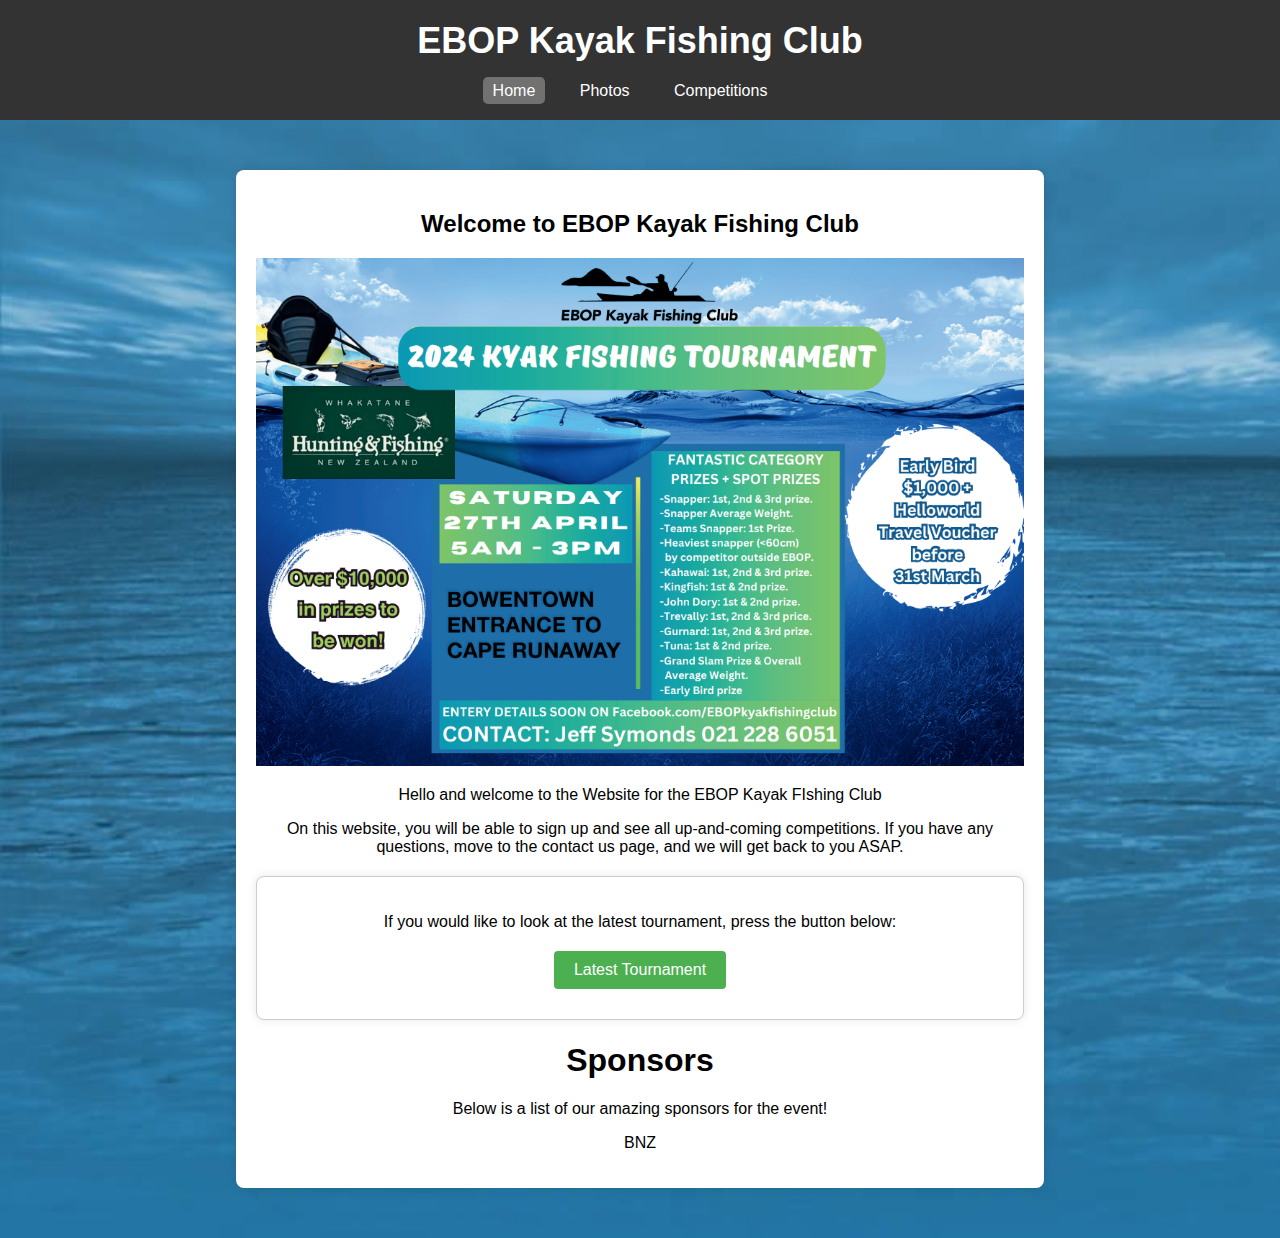
<file: Index.html>
<!DOCTYPE html>
<html lang="en">
<head>
    <meta charset="UTF-8">
    <meta name="viewport" content="width=device-width, initial-scale=1.0">
    <title>EBOP Kayak Fishing Club</title>
    <link rel="stylesheet" href="style.css">
</head>
<body>
    <header>
        <h1>EBOP Kayak Fishing Club</h1>
        <nav>
            <ul>
                <li><a href="index.html" class="active">Home</a></li>
                <li><a href="photos.html">Photos</a></li>
                <li><a href="Competitions.html">Competitions</a></li>
            </ul>
        </nav>
    </header>

    <div class="container">
        <h2>Welcome to EBOP Kayak Fishing Club</h2>
        <img src="2024Poster.png" alt="Poster" style="width: 100%;">

        <p>Hello and welcome to the Website for the EBOP Kayak FIshing Club</p>
        <p>On this website, you will be able to sign up and see all up-and-coming competitions. If you have any questions, move to the contact us page, and we will get back to you ASAP.</p>
        <div class="latest-tournament-box">
            <p>If you would like to look at the latest tournament, press the button below:</p>
            <a href="https://forms.gle/Cw13EgtNXAEakBtA6" class="button">Latest Tournament</a>
        </div>
        <h1>Sponsors</h1>
        <p>Below is a list of our amazing sponsors for the event!</p>
        <p>BNZ</p>
        <!-- Keep the image -->
    </div>
</body>
</html>
</file>
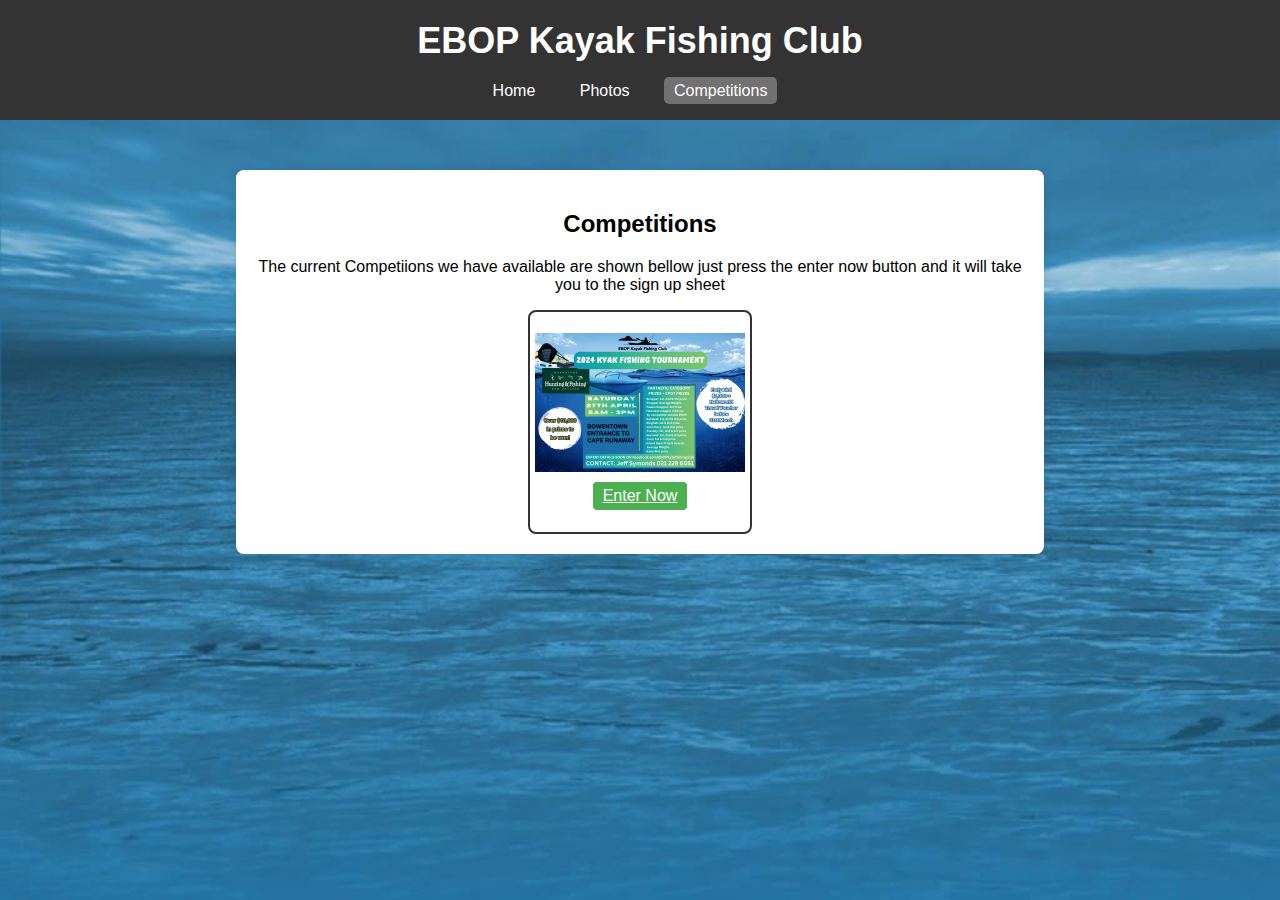
<file: Competitions.html>
<!DOCTYPE html>
<html lang="en">
<head>
    <meta charset="UTF-8">
    <meta name="viewport" content="width=device-width, initial-scale=1.0">
    <title>Competitions - EBOP Kayak Fishing Club</title>
    <link rel="stylesheet" href="style.css">
</head>
<body>
    <header>
        <h1>EBOP Kayak Fishing Club</h1>
        <nav>
            <ul>
                <li><a href="index.html">Home</a></li>
                <li><a href="photos.html">Photos</a></li>
                <li><a href=".html" class="active">Competitions</a></li>
            </ul>
        </nav>
    </header>
    
    <div class="container">
        <h2>Competitions</h2>
        <p>The current Competiions we have available are shown bellow just press the enter now button and it will take you to the sign up sheet</p>
        <div class="competition">
            <div class="competition-box">
                <img src="2024Poster2.png" alt="Competition 1">
                <a href="https://forms.gle/Cw13EgtNXAEakBtA6" class="enter-button" target="_blank">Enter Now</a>
            </div>
        </div>
    </div>
</body>
</html>
</file>
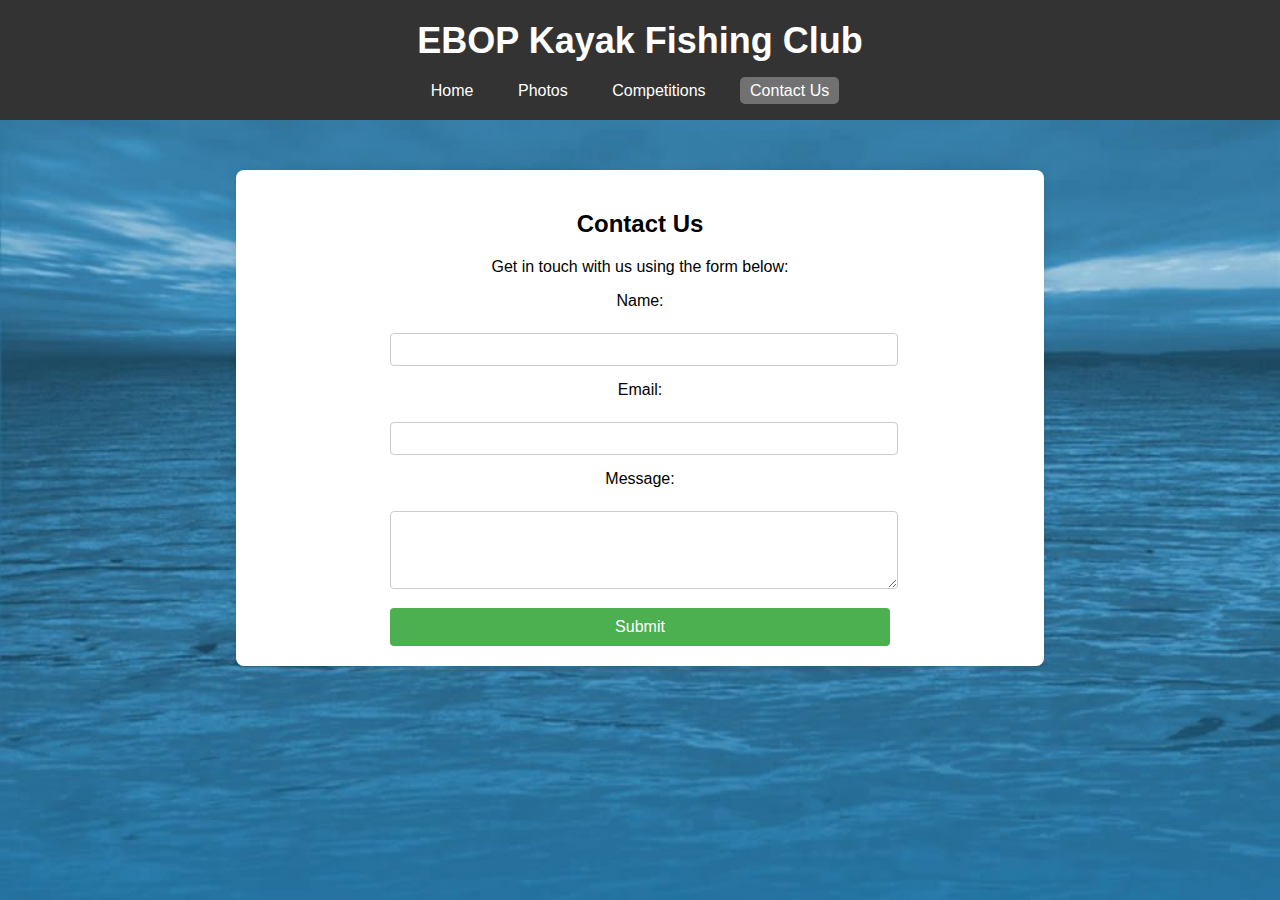
<file: contact.html>
<!DOCTYPE html>
<html lang="en">
<head>
    <meta charset="UTF-8">
    <meta name="viewport" content="width=device-width, initial-scale=1.0">
    <title>Contact Us - EBOP Kayak Fishing Club</title>
    <link rel="stylesheet" href="style.css">
</head>
<body>
    <header>
        <h1>EBOP Kayak Fishing Club</h1>
        <nav>
            <ul>
                <li><a href="index.html">Home</a></li>
                <li><a href="photos.html">Photos</a></li>
                <li><a href="rules.html">Competitions</a></li>
                <li><a href="contact.html" class="active">Contact Us</a></li>
            </ul>
        </nav>
    </header>
    
    <div class="container">
        <h2>Contact Us</h2>
        <p>Get in touch with us using the form below:</p>
        <form action="submit_contact_form.php" method="post">
            <label for="name">Name:</label><br>
            <input type="text" id="name" name="name" required><br>
            <label for="email">Email:</label><br>
            <input type="email" id="email" name="email" required><br>
            <label for="message">Message:</label><br>
            <textarea id="message" name="message" rows="4" cols="50" required></textarea><br>
            <input type="submit" value="Submit">
        </form>
    </div>
</body>
</html>
</file>
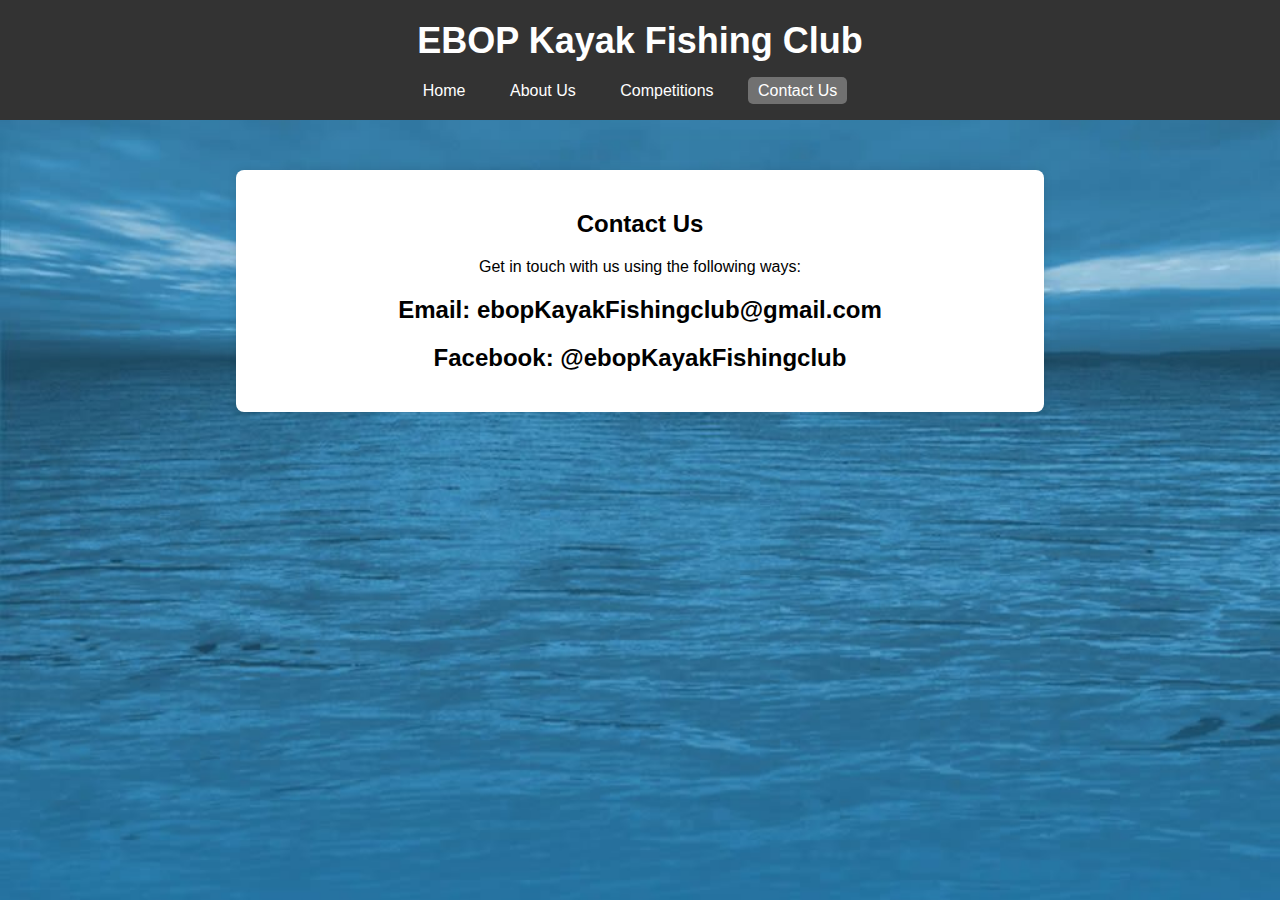
<file: ContactUs.html>
<!DOCTYPE html>
<html lang="en">
<head>
    <meta charset="UTF-8">
    <meta name="viewport" content="width=device-width, initial-scale=1.0">
    <title>Contact Us - EBOP Kayak Fishing Club</title>
    <link rel="stylesheet" href="style.css">
</head>
<body>
    <header>
        <h1>EBOP Kayak Fishing Club</h1>
        <nav>
            <ul>
                <li><a href="index.html">Home</a></li>
                <li><a href="about.html">About Us</a></li>
                <li><a href="competitions.html">Competitions</a></li>
                <li><a href="contact.html" class="active">Contact Us</a></li>
            </ul>
        </nav>
    </header>
    
    <div class="container">
        <h2>Contact Us</h2>
        <p>Get in touch with us using the following ways:</p>
        <h2>Email: ebopKayakFishingclub@gmail.com</h2>
        <h2>Facebook: @ebopKayakFishingclub</h2>
    </div>
</body>
</html>
</file>
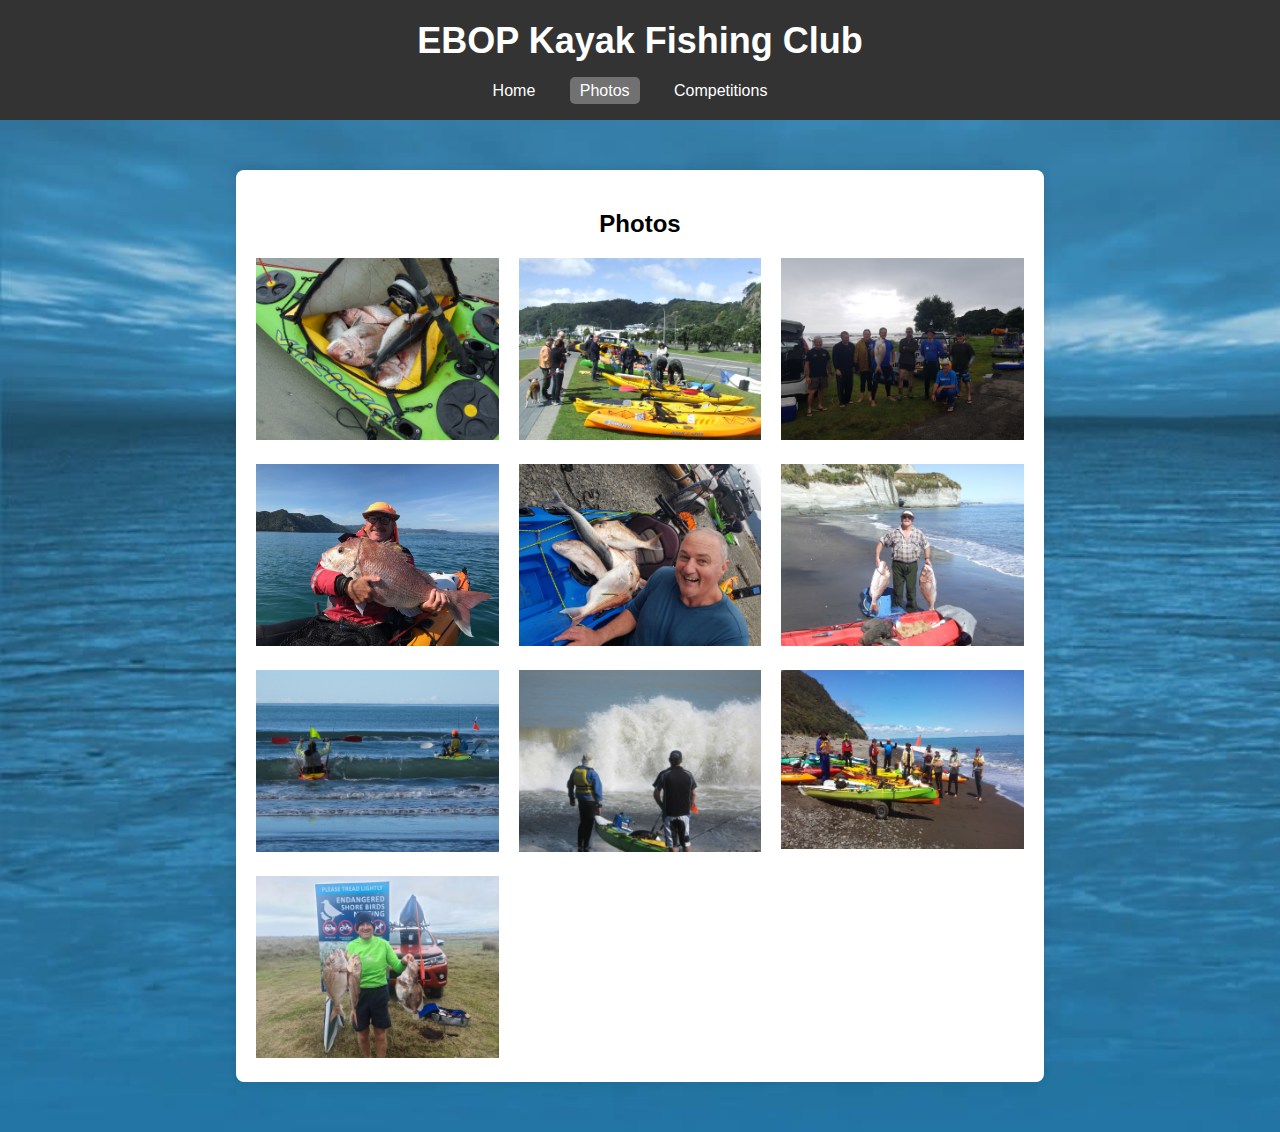
<file: photos.html>
<!DOCTYPE html>
<html lang="en">
<head>
    <meta charset="UTF-8">
    <meta name="viewport" content="width=device-width, initial-scale=1.0">
    <title>EBOP Kayak Fishing Club - Photos</title>
    <link rel="stylesheet" href="style.css">
</head>
<body>
    <header>
        <h1>EBOP Kayak Fishing Club</h1>
        <nav>
            <ul>
                <li><a href="index.html">Home</a></li>
                <li><a href="photos.html" class="active">Photos</a></li>
                <li><a href="competitions.html">Competitions</a></li>
            </ul>
        </nav>
    </header>

    <div class="container">
        <h2>Photos</h2>
        <div class="photo-gallery">
            <div class="photo-item">
                <img src="p1.jpg" alt="Photo 1" onclick="showImage('p1.jpg')">
            </div>
            <div class="photo-item">
                <img src="p2.jpg" alt="Photo 2" onclick="showImage('p2.jpg')">
            </div>
            <div class="photo-item">
                <img src="p3.jpg" alt="Photo 3" onclick="showImage('p3.jpg')">
            </div>
            <div class="photo-item">
                <img src="p4.jpg" alt="Photo 4" onclick="showImage('p4.jpg')">
            </div>
            <div class="photo-item">
                <img src="p5.jpg" alt="Photo 5" onclick="showImage('p5.jpg')">
            </div>
            <div class="photo-item">
                <img src="p6.jpg" alt="Photo 6" onclick="showImage('p6.jpg')">
            </div>
            <div class="photo-item">
                <img src="p7.jpg" alt="Photo 7" onclick="showImage('p7.jpg')">
            </div>
            <div class="photo-item">
                <img src="p8.jpg" alt="Photo 8" onclick="showImage('p8.jpg')">
            </div>
            <div class="photo-item">
                <img src="p9.jpg" alt="Photo 9" onclick="showImage('p9.jpg')">
            </div>
            <div class="photo-item">
                <img src="p10.jpg" alt="Photo 10" onclick="showImage('p10.jpg')">
            </div>
        </div>
    </div>

    <!-- Modal for displaying enlarged image -->
<div id="myModal" class="modal">
    <span class="close" onclick="closeModal()">&times;</span>
    <img class="modal-content" id="modalImg">
    <!-- Navigation buttons -->
    <button class="prev" onclick="plusSlides(-1)">&#10094; Previous</button>
    <button class="next" onclick="plusSlides(1)">Next &#10095;</button>
</div>


    <script>
        {
        // Keep track of the currently displayed image index
var slideIndex = 1;

// Function to display the previous or next image
function plusSlides(n) {
    showSlides(slideIndex += n);
}

// Function to display the image corresponding to the given index
function showSlides(n) {
    var modalImg = document.getElementById("modalImg");
    var images = document.getElementsByClassName("photo-item");
    if (n > images.length) { slideIndex = 1; }
    if (n < 1) { slideIndex = images.length; }
    modalImg.src = images[slideIndex - 1].querySelector("img").src;
}

// Function to display the enlarged image
function showImage(imageSrc) {
    var modal = document.getElementById("myModal");
    var modalImg = document.getElementById("modalImg");
    var images = document.getElementsByClassName("photo-item");
    for (var i = 0; i < images.length; i++) {
        if (images[i].querySelector("img").src === imageSrc) {
            slideIndex = i + 1;
            break;
        }
    }
    modal.style.display = "block";
    modalImg.src = imageSrc;
}

// Function to close the modal
function closeModal() {
    var modal = document.getElementById("myModal");
    modal.style.display = "none";
}
        }
    </script>
</body>
</html>
</file>
<file: style.css>
body {
    font-family: Arial, sans-serif;
    background-color: #f4f4f4;
    margin: 0;
    padding: 0;
}

.container {
    text-align: center;
}

/* Header styles */
header {
    background-color: #333;
    color: #fff;
    padding: 20px 0; /* Increase top and bottom padding */
    text-align: center;
}

header h1 {
    margin: 0;
    font-size: 36px; /* Increase font size */
}

nav {
    margin-top: 20px; /* Add margin to push nav bar down */
}

nav ul {
    list-style-type: none;
    margin: 0;
    padding: 0;
}

nav ul li {
    display: inline;
    margin-right: 20px;
}

nav ul li a {
    color: #fff;
    text-decoration: none;
    padding: 5px 10px;
    border-radius: 5px;
}

nav ul li a:hover {
    background-color: #555;
}


body {
    font-family: Arial, sans-serif;
    margin: 0;
    padding: 0;
    /* Change background to an image */
    background-image: url('ocean.jpeg');
    /* Set background size and repeat properties */
    background-size: cover; /* Adjusts the background image to cover the entire viewport */
    background-repeat: no-repeat; /* Prevents the background image from repeating */
}
/* Center the competition grid */
.competition {
    display: grid;
    grid-template-columns: repeat(auto-fit, minmax(200px, 1fr));
    gap: 20px;
    justify-items: center;
}

/* Style for each competition box */
.competition-box {
    width: 200px;
    height: 200px;
    padding: 10px;
    border: 2px solid #333;
    border-radius: 8px;
    text-align: center;
    display: flex;
    flex-direction: column;
    justify-content: center;
    align-items: center;
}

/* Style for the enter button */
.enter-button {
    margin-top: 10px;
    padding: 5px 10px;
    background-color: #4CAF50;
    color: white;
    border: none;
    border-radius: 4px;
    cursor: pointer;
    transition: background-color 0.3s;
}

.enter-button:hover {
    background-color: #45a049;
}


.container {
    width: 60%;
    margin: 50px auto;
    background-color: #fff;
    padding: 20px;
    border-radius: 8px;
    box-shadow: 0 0 10px rgba(0, 0, 0, 0.1);
}

.container h1 {
    text-align: center;
}

.container p {
    text-align: center;
}

form {
    max-width: 500px;
    margin: 0 auto;
}

form label {
    display: block;
    margin-bottom: 5px;
}

form input[type="text"],
form input[type="email"],
form textarea {
    width: calc(100% - 10px);
    padding: 8px;
    margin-bottom: 15px;
    border: 1px solid #ccc;
    border-radius: 4px;
}

form textarea {
    resize: vertical;
}

form input[type="submit"] {
    width: 100%;
    padding: 10px;
    border: none;
    background-color: #4CAF50;
    color: white;
    border-radius: 4px;
    cursor: pointer;
    font-size: 16px;
}

form input[type="submit"]:hover {
    background-color: #45a049;
}
/* Slideshow container */
.slideshow-container {
    max-width: 1000px;
    position: relative;
    margin: auto;
}

/* Hide the images by default */
.mySlides {
    display: none;
}

/* Navigation buttons */
.prev, .next {
    cursor: pointer;
    position: absolute;
    top: 50%;
    width: auto;
    padding: 16px;
    margin-top: -22px;
    color: white;
    font-weight: bold;
    font-size: 18px;
    transition: 0.6s ease;
    border-radius: 0 3px 3px 0;
}
.box {
    width: calc(25% - 20px);
    margin-bottom: 20px;
    text-align: center;
}

.box img {
    width: 100%;
    border-radius: 8px;
}

.enter-btn {
    background-color: #4CAF50;
    color: white;
    padding: 10px 20px;
    border: none;
    border-radius: 4px;
    cursor: pointer;
    font-size: 16px;
}

.enter-btn:hover {
    background-color: #45a049;
}
.next {
    right: 0;
    border-radius: 3px 0 0 3px;
}

.prev:hover, .next:hover {
    background-color: rgba(0,0,0,0.8);
}

/* Button styling */
.button {
    display: inline-block;
    background-color: #4CAF50;
    color: white;
    padding: 10px 20px;
    text-align: center;
    text-decoration: none;
    border-radius: 4px;
    margin: 10px;
    cursor: pointer;
    transition: background-color 0.3s;
}

.button:hover {
    background-color: #45a049;
}

/* Dot indicators */
.dot {
    cursor: pointer;
    height: 15px;
    width: 15px;
    margin: 0 2px;
    background-color: #bbb;
    border-radius: 50%;
    display: inline-block;
    transition: background-color 0.6s ease;
}

.active, .dot:hover {
    background-color: #717171;
}
.latest-tournament-box {
    border: 1px solid #ccc;
    padding: 20px;
    margin-top: 20px;
    text-align: center;
    background-color: #fff; /* Set background color */
    border-radius: 8px; /* Add border radius */
    box-shadow: 0 0 10px rgba(0, 0, 0, 0.1); /* Add box shadow */
}

.latest-tournament-box p {
    margin-bottom: 10px;
}

.button {
    display: inline-block;
    background-color: #4CAF50;
    color: white;
    padding: 10px 20px;
    text-align: center;
    text-decoration: none;
    border-radius: 4px;
    margin: 10px;
    cursor: pointer;
    transition: background-color 0.3s;
}

.button:hover {
    background-color: #45a049;
}
.photo-gallery {
    display: grid;
    grid-template-columns: repeat(auto-fill, minmax(200px, 1fr));
    gap: 20px;
}

.photo-item {
    overflow: hidden;
}

.photo-item img {
    width: 100%;
    height: auto;
    transition: transform 0.3s ease;
}

/* Add hover effect to the images */
.photo-item img:hover {
    transform: scale(1.1); /* Increase size on hover */
}

/* Add this CSS for the modal */
.modal {
    display: none;
    position: fixed;
    z-index: 1;
    padding-top: 50px;
    left: 0;
    top: 0;
    width: 100%;
    height: 100%;
    overflow: auto;
    background-color: rgba(0,0,0,0.9);
}

.modal-content {
    margin: auto;
    display: block;
    max-width: 80%;
    max-height: 80%;
}

.close {
    color: #fff;
    position: absolute;
    top: 10px;
    right: 25px;
    font-size: 35px;
    font-weight: bold;
    transition: 0.3s;
    cursor: pointer;
}

.close:hover,
.close:focus {
    color: #999;
    text-decoration: none;
    cursor: pointer;
}
/* CSS for navigation buttons */
.prev,
.next {
    cursor: pointer;
    background-color: #f4f4f4; /* Background color of the buttons */
    color: #333; /* Default text color */
    padding: 10px 15px;
    border: none;
    border-radius: 4px;
    transition: background-color 0.3s, color 0.3s; /* Add transition for smooth color change */
}

.prev:hover,
.next:hover {
    background-color: #333; /* Change background color on hover */
    color: #fff; /* Change text color on hover */
}
</file>
